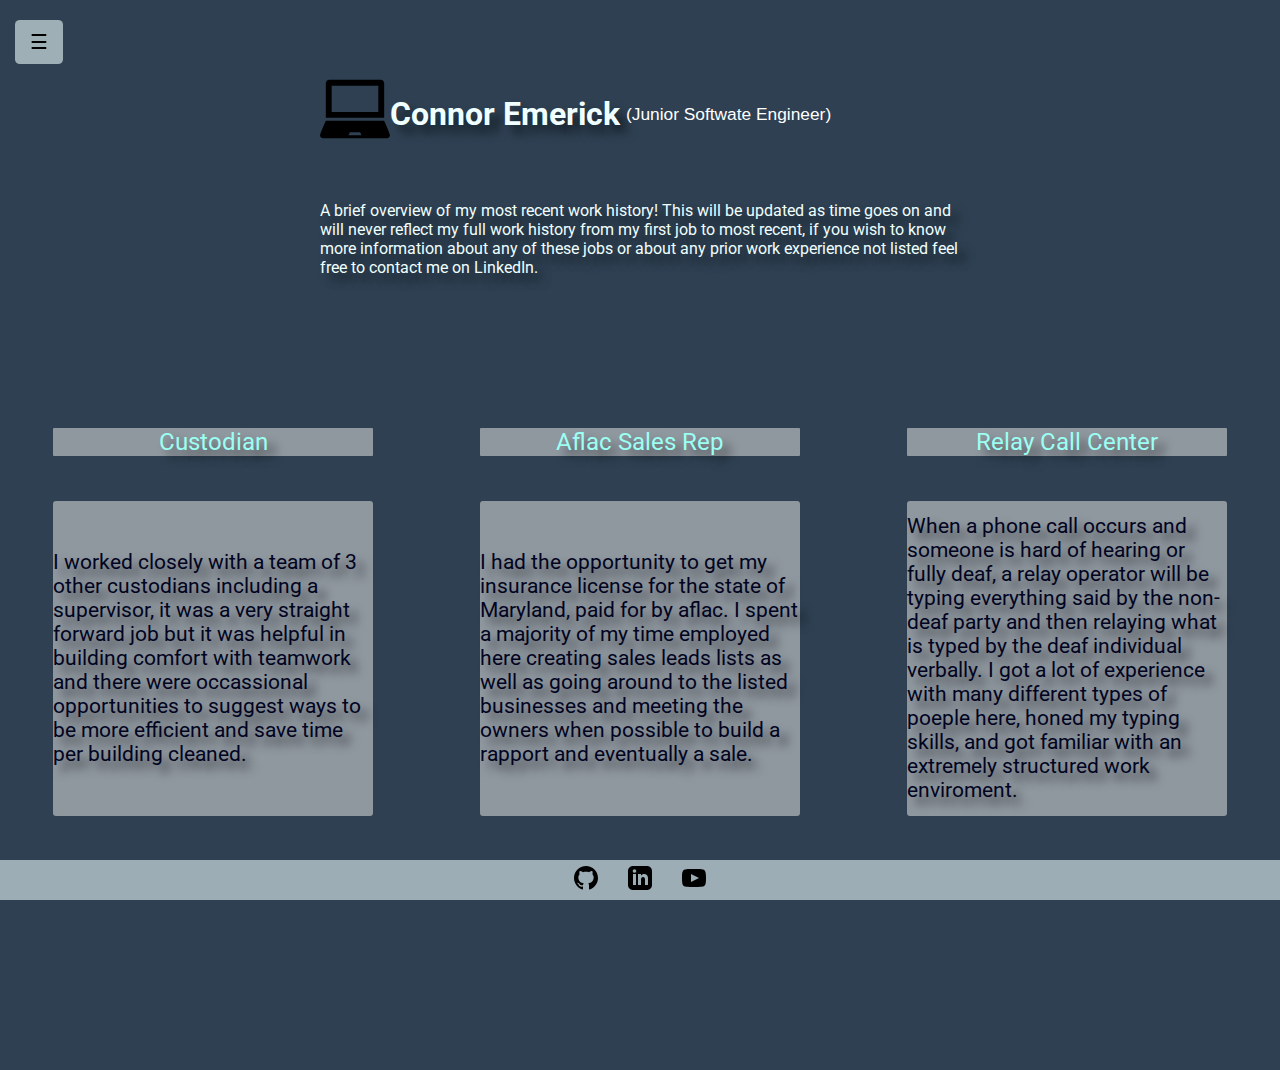
<file: resume.html>
<!DOCTYPE html>
<html lang="en">
  <head>
    <meta charset="UTF-8" />
    <meta http-equiv="X-UA-Compatible" content="IE=edge" />
    <meta name="viewport" content="width=device-width, initial-scale=1.0" />
    <script src="https://code.jquery.com/jquery-3.7.0.min.js"></script>
    <script src="app.js"></script>
    <link rel="preconnect" href="https://fonts.googleapis.com" />
    <link rel="preconnect" href="https://fonts.gstatic.com" crossorigin />
    <link
      href="https://fonts.googleapis.com/css2?family=Roboto:ital,wght@0,100;0,300;0,400;1,100;1,300;1,400&display=swap"
      rel="stylesheet"
    />
    <link rel="stylesheet" href="resume-style.css" />
    <link rel="stylesheet" href="style.css" />
    <title>Resume</title>
  </head>
  <body>
    <div id="nav" class="navbar">
      <a href="javascript:void(0)" class="closebtn">&times;</a>
      <a href="index.html">Home</a>
      <a href="bio.html">About me</a>
      <a href="resume.html">Resume</a>
      <a href="projects.html">Projects</a>
    </div>
    <div id="main">
      <button class="openbtn">&#9776;</button>
    </div>
    <div id="resume-header">
      <svg
        class="resume-header-content"
        xmlns="http://www.w3.org/2000/svg"
        width="70"
        height="70"
        viewBox="0 0 24 24"
      >
        <path
          d="M22 3.2c0-.663-.537-1.2-1.2-1.2h-17.6c-.663 0-1.2.537-1.2 1.2v11.8h20v-11.8zm-2 9.8h-16v-9h16v9zm2 3h-20c-.197.372-2 4.582-2 4.998 0 .522.418 1.002 1.002 1.002h21.996c.584 0 1.002-.48 1.002-1.002 0-.416-1.803-4.626-2-4.998zm-12.229 5l.467-1h3.523l.467 1h-4.457z"
        />
      </svg>
      <h1 class="resume-header-content" id="name">Connor Emerick</h1>
      <button id="modal-btn">
        <sub class="resume-header-content" id="subscript-title">
          (Junior Softwate Engineer)
        </sub>
      </button>
    </div>
    <div class="title-modal">
      <span class="close">&times;</span>
      <p class="title-modal-content">
        If somehow you've gotten to this point without knowing what a software
        engineer actually is here's a brief synopsis. Software engineering could
        be used interchangably with softwar edevelopment in most cases, it's
        just another way of going about developing software. Software
        engineering is all about implementing, assessing, managing, and chaning
        software used by other developers and by other people most often through
        a UI.
      </p>
    </div>
    <div id="work-overview">
      <p>
        A brief overview of my most recent work history! This will be updated as
        time goes on and will never reflect my full work history from my first
        job to most recent, if you wish to know more information about any of
        these jobs or about any prior work experience not listed feel free to
        contact me on LinkedIn.
      </p>
    </div>
    <div id="job-heads">
      <div class="job-title">Custodian</div>
      <div class="job-title">Aflac Sales Rep</div>
      <div class="job-title">Relay Call Center</div>
    </div>
    <div id="job-bodies">
      <div class="job-content">
        <p id="job1-content">
          I worked closely with a team of 3 other custodians including a
          supervisor, it was a very straight forward job but it was helpful in
          building comfort with teamwork and there were occassional
          opportunities to suggest ways to be more efficient and save time per
          building cleaned.
        </p>
      </div>
      <div class="job-content">
        <p id="job2-content">
          I had the opportunity to get my insurance license for the state of
          Maryland, paid for by aflac. I spent a majority of my time employed
          here creating sales leads lists as well as going around to the listed
          businesses and meeting the owners when possible to build a rapport and
          eventually a sale.
        </p>
      </div>
      <div class="job-content">
        <p id="job3-content">
          When a phone call occurs and someone is hard of hearing or fully deaf,
          a relay operator will be typing everything said by the non-deaf party
          and then relaying what is typed by the deaf individual verbally. I got
          a lot of experience with many different types of poeple here, honed my
          typing skills, and got familiar with an extremely structured work
          enviroment.
        </p>
      </div>
    </div>
    <div id="links">
      <a
        class="external-link"
        id="github-link"
        href="https://github.com/Temeculous"
        target="_blank"
      >
        <svg
          xmlns="http://www.w3.org/2000/svg"
          width="24"
          height="24"
          viewBox="0 0 24 24"
        >
          <path
            d="M12 0c-6.626 0-12 5.373-12 12 0 5.302 3.438 9.8 8.207 11.387.599.111.793-.261.793-.577v-2.234c-3.338.726-4.033-1.416-4.033-1.416-.546-1.387-1.333-1.756-1.333-1.756-1.089-.745.083-.729.083-.729 1.205.084 1.839 1.237 1.839 1.237 1.07 1.834 2.807 1.304 3.492.997.107-.775.418-1.305.762-1.604-2.665-.305-5.467-1.334-5.467-5.931 0-1.311.469-2.381 1.236-3.221-.124-.303-.535-1.524.117-3.176 0 0 1.008-.322 3.301 1.23.957-.266 1.983-.399 3.003-.404 1.02.005 2.047.138 3.006.404 2.291-1.552 3.297-1.23 3.297-1.23.653 1.653.242 2.874.118 3.176.77.84 1.235 1.911 1.235 3.221 0 4.609-2.807 5.624-5.479 5.921.43.372.823 1.102.823 2.222v3.293c0 .319.192.694.801.576 4.765-1.589 8.199-6.086 8.199-11.386 0-6.627-5.373-12-12-12z"
          /></svg
      ></a>
      <a
        class="external-link"
        id="linkedin-link"
        href="https://www.linkedin.com/in/connor-emerick-41972120b/"
        target="_blank"
      >
        <svg
          xmlns="http://www.w3.org/2000/svg"
          width="24"
          height="24"
          viewBox="0 0 24 24"
        >
          <path
            d="M19 0h-14c-2.761 0-5 2.239-5 5v14c0 2.761 2.239 5 5 5h14c2.762 0 5-2.239 5-5v-14c0-2.761-2.238-5-5-5zm-11 19h-3v-11h3v11zm-1.5-12.268c-.966 0-1.75-.79-1.75-1.764s.784-1.764 1.75-1.764 1.75.79 1.75 1.764-.783 1.764-1.75 1.764zm13.5 12.268h-3v-5.604c0-3.368-4-3.113-4 0v5.604h-3v-11h3v1.765c1.396-2.586 7-2.777 7 2.476v6.759z"
          /></svg
      ></a>
      <a
        class="external-link"
        id="youtube-link"
        href="https://www.youtube.com/watch?v=OarqCi8piyQ"
        target="_blank"
      >
        <svg
          xmlns="http://www.w3.org/2000/svg"
          width="24"
          height="24"
          viewBox="0 0 24 24"
        >
          <path
            d="M19.615 3.184c-3.604-.246-11.631-.245-15.23 0-3.897.266-4.356 2.62-4.385 8.816.029 6.185.484 8.549 4.385 8.816 3.6.245 11.626.246 15.23 0 3.897-.266 4.356-2.62 4.385-8.816-.029-6.185-.484-8.549-4.385-8.816zm-10.615 12.816v-8l8 3.993-8 4.007z"
          /></svg
      ></a>
    </div>
  </body>
</html>
</file>
<file: resume-style.css>
body {
  padding-bottom: 170px;
}

#resume-header {
  display: flex;
  flex-direction: row;
  top: 20vh;
  left: 15vw;
  margin: 0 auto 0 auto;
  width: 50vw;
}

#job-heads {
  width: 100%;
  display: flex;
  justify-content: center;
  margin: 15vh auto 0 auto;
}

#job-bodies {
  width: 100%;
  display: flex;
  justify-content: center;
  margin: 5vh auto 0 auto;
}

#subscript-title {
  font-size: 1.3em;
}

.job-title {
  width: 25vw;
  font-size: 1.5em;
  color: rgb(155, 255, 242);
  margin: 0 auto;
  text-align: center;
  background-color: rgba(225, 225, 225, 0.542);
  border-radius: 1px;
}

.job-content {
  color:rgb(1, 4, 33);
  margin: 0 auto 0 auto;
  display: flex;
  align-items: center;
  width: 25vw;
  height: 35vh;
  font-size: 1.3em;
  background-color: rgba(225, 225, 225, 0.542);
  border-radius: 3px;
}

button {
  background: none;
  border: none;
  color: white;
  cursor: pointer;
}

#work-overview {
  display: flex;
  margin: 30px auto;
  width: 50vw;
}

.title-modal {
  display: none;
  position: fixed;
  z-index: 1;
  left: 0;
  top: 0;
  width: 100%;
  height: 100%;
  overflow: auto;
  background-color: rgba(0, 0, 0, 0.4);
}

.title-modal-content {
  background-color: rgb(255, 255, 255);
  margin: 15% auto;
  padding: 15px;
  border: 1px solid rgb(8, 8, 43);
  width: 70%;
  color: rgb(0, 0, 0);
}

.close {
  color: rgb(188, 1, 1);
  float: right;
  margin-right: 5px;
  font-size: 40px;
  font-weight: bold;
}

.close:hover,
.close:focus {
  color: rgb(0, 0, 0);
  text-decoration: none;
  cursor: pointer;
}

@media (min-width: 768px) {
}
</file>
<file: style.css>
body {
  font-family: "Roboto", sans-serif;
  color: azure;
  margin: 0;
  width: 100vw;
  height: 100vh;
  text-shadow: 8px 8px 10px #0000008c;
  background-color: rgb(46, 64, 82);
}

/* Nav bar styling */
.navbar {
  height: 100%;
  width: 0;
  position: fixed;
  z-index: 1;
  top: 0;
  left: 0;
  background-color: rgba(240, 255, 255, 0.573);
  overflow-x: hidden;
  padding-top: 50px;
  transition: 0.5s;
}

.navbar a {
  padding: 0.5em 0.5em 0.5em 2em;
  text-decoration: none;
  font-size: 20px;
  color: black;
  display: block;
  transition: 0.3s;
}

.navbar a:hover {
  color: rgb(142, 184, 151);
}

.navbar .closebtn {
  position: absolute;
  top: 0;
  right: 25px;
  font-size: 30px;
  margin: 0 0 0 40px;
}

.openbtn {
  font-size: 20px;
  cursor: pointer;
  background-color: rgba(240, 255, 255, 0.579);
  color: black;
  padding: 10px 15px;
  border: none;
  border-radius: 10%;
}

.openbtn:hover {
  background-color: rgba(142, 184, 151, 0.886);
}

#main {
  transition: margin-left 0.5s;
  padding: 15px;
  position: sticky;
  top: 5px;
  left: 15px;
}

/* footer styling */
#links {
  display: flex;
  background-color: rgba(240, 255, 255, 0.574);
  position: fixed;
  width: 100%;
  left: 0;
  bottom: 0;
  justify-content: center;
  align-items: center;
  height: 40px;
}

.external-link {
  margin: 0 15px;
}

.e-link-text {
  color: black;
}
/*  */

/* Responsive styling */
@media (max-width: 768px) {
  .navbar {
    padding-top: 15px;
  }
  .navbar a {
    font-size: 18px;
  }
  #cards {
    display: flex;
    flex-direction: column;
    flex-wrap: nowrap;
  }
  .link-card {
    margin: 2em auto;
  }

  .bio-content p {
    font-size: 15px;
    top: 10px;
    bottom: 5px;
  }
}
</file>
